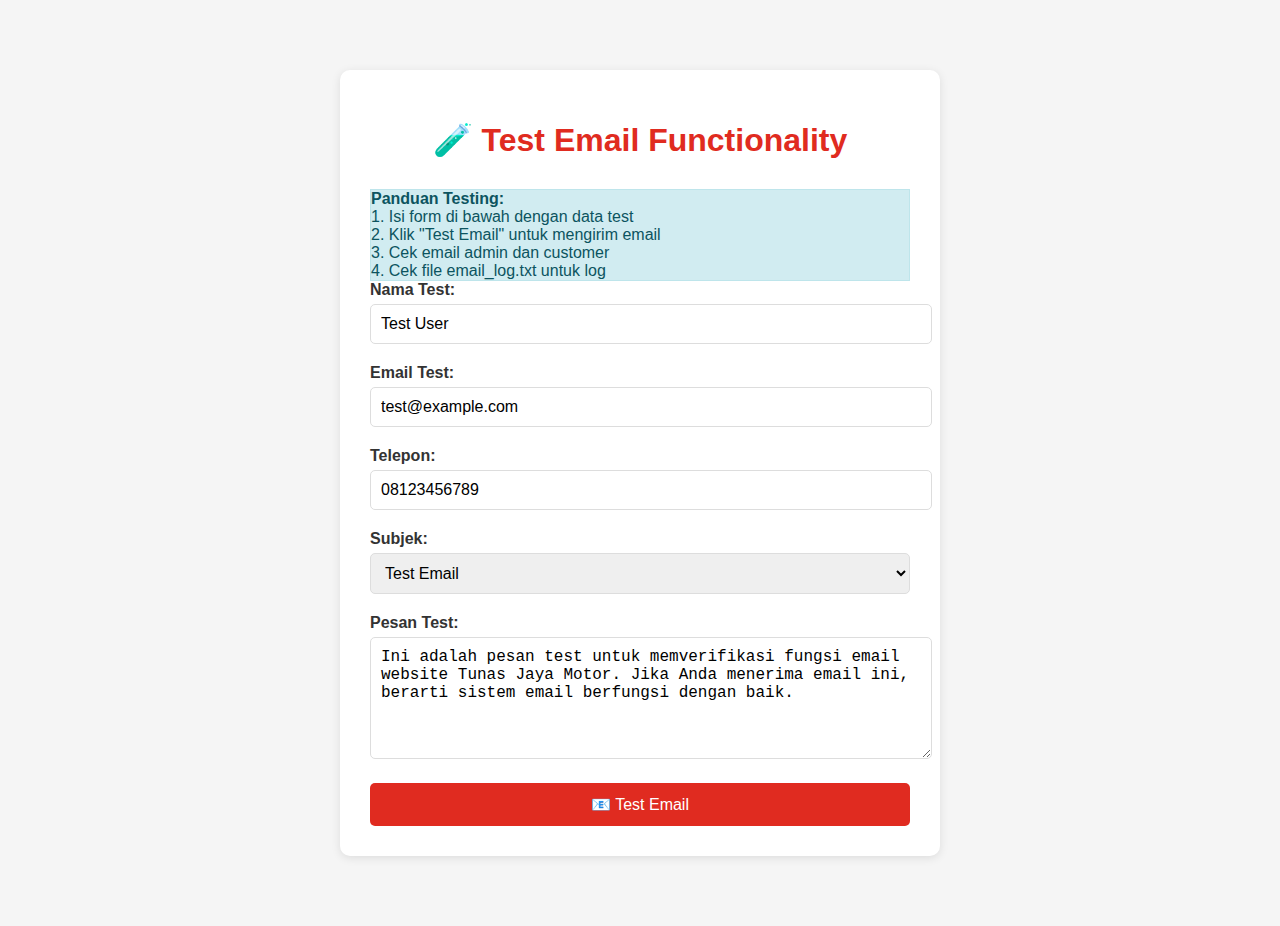
<file: Tunas jaya motor web/test-email.html>
<!DOCTYPE html>
<html lang="id">
<head>
    <meta charset="UTF-8">
    <meta name="viewport" content="width=device-width, initial-scale=1.0">
    <title>Test Email - Tunas Jaya Motor</title>
    <style>
        body {
            font-family: Arial, sans-serif;
            max-width: 600px;
            margin: 50px auto;
            padding: 20px;
            background-color: #f5f5f5;
        }
        .container {
            background: white;
            padding: 30px;
            border-radius: 10px;
            box-shadow: 0 2px 10px rgba(0,0,0,0.1);
        }
        h1 {
            color: #e02b20;
            text-align: center;
            margin-bottom: 30px;
        }
        .form-group {
            margin-bottom: 20px;
        }
        label {
            display: block;
            margin-bottom: 5px;
            font-weight: bold;
            color: #333;
        }
        input, select, textarea {
            width: 100%;
            padding: 10px;
            border: 1px solid #ddd;
            border-radius: 5px;
            font-size: 16px;
        }
        textarea {
            height: 100px;
            resize: vertical;
        }
        button {
            background-color: #e02b20;
            color: white;
            padding: 12px 30px;
            border: none;
            border-radius: 5px;
            font-size: 16px;
            cursor: pointer;
            width: 100%;
        }
        button:hover {
            background-color: #c0251a;
        }
        button:disabled {
            background-color: #ccc;
            cursor: not-allowed;
        }
        .result {
            margin-top: 20px;
            padding: 15px;
            border-radius: 5px;
            display: none;
        }
        .success {
            background-color: #d4edda;
            color: #155724;
            border: 1px solid #c3e6cb;
        }
        .error {
            background-color: #f8d7da;
            color: #721c24;
            border: 1px solid #f5c6cb;
        }
        .info {
            background-color: #d1ecf1;
            color: #0c5460;
            border: 1px solid #bee5eb;
        }
    </style>
</head>
<body>
    <div class="container">
        <h1>🧪 Test Email Functionality</h1>
        
        <div class="info" style="display: block;">
            <strong>Panduan Testing:</strong><br>
            1. Isi form di bawah dengan data test<br>
            2. Klik "Test Email" untuk mengirim email<br>
            3. Cek email admin dan customer<br>
            4. Cek file email_log.txt untuk log
        </div>

        <form id="testForm">
            <div class="form-group">
                <label for="name">Nama Test:</label>
                <input type="text" id="name" name="nama" value="Test User" required>
            </div>

            <div class="form-group">
                <label for="email">Email Test:</label>
                <input type="email" id="email" name="email" value="test@example.com" required>
            </div>

            <div class="form-group">
                <label for="phone">Telepon:</label>
                <input type="tel" id="phone" name="telepon" value="08123456789">
            </div>

            <div class="form-group">
                <label for="subject">Subjek:</label>
                <select id="subject" name="subjek" required>
                    <option value="test">Test Email</option>
                    <option value="penjualan">Konsultasi Penjualan</option>
                    <option value="sparepart">Pesanan Sparepart</option>
                    <option value="service">Booking Service</option>
                    <option value="asuransi">Konsultasi Asuransi</option>
                    <option value="kredit">Pengajuan Kredit</option>
                </select>
            </div>

            <div class="form-group">
                <label for="message">Pesan Test:</label>
                <textarea id="message" name="pesan" required>Ini adalah pesan test untuk memverifikasi fungsi email website Tunas Jaya Motor. Jika Anda menerima email ini, berarti sistem email berfungsi dengan baik.</textarea>
            </div>

            <button type="submit" id="submitBtn">📧 Test Email</button>
        </form>

        <div id="result" class="result"></div>
    </div>

    <script>
        document.getElementById('testForm').addEventListener('submit', async function(e) {
            e.preventDefault();
            
            const submitBtn = document.getElementById('submitBtn');
            const resultDiv = document.getElementById('result');
            
            // Show loading state
            submitBtn.textContent = 'Mengirim...';
            submitBtn.disabled = true;
            resultDiv.style.display = 'none';
            
            // Get form data
            const formData = new FormData(this);
            const emailData = {
                form_type: 'test',
                name: formData.get('nama'),
                email: formData.get('email'),
                phone: formData.get('telepon'),
                subject: formData.get('subjek'),
                message: formData.get('pesan')
            };
            
            try {
                // Test both email files
                const files = ['send-email.php', 'send-email-smtp.php'];
                let success = false;
                let errorMessage = '';
                
                for (const file of files) {
                    try {
                        const response = await fetch(file, {
                            method: 'POST',
                            headers: {
                                'Content-Type': 'application/json',
                            },
                            body: JSON.stringify(emailData)
                        });
                        
                        const result = await response.json();
                        
                        if (result.success) {
                            success = true;
                            resultDiv.className = 'result success';
                            resultDiv.innerHTML = `
                                <strong>✅ Email berhasil dikirim!</strong><br>
                                File: ${file}<br>
                                Pesan: ${result.message}<br>
                                <br>
                                <strong>Yang perlu dicek:</strong><br>
                                1. Email admin (info@tunasjayamotor.com)<br>
                                2. Email customer (${emailData.email})<br>
                                3. File email_log.txt untuk log
                            `;
                            break;
                        } else {
                            errorMessage = result.message;
                        }
                    } catch (error) {
                        console.error(`Error with ${file}:`, error);
                        errorMessage = `Error dengan ${file}: ${error.message}`;
                    }
                }
                
                if (!success) {
                    resultDiv.className = 'result error';
                    resultDiv.innerHTML = `
                        <strong>❌ Email gagal dikirim</strong><br>
                        Error: ${errorMessage}<br>
                        <br>
                        <strong>Troubleshooting:</strong><br>
                        1. Pastikan server mendukung PHP<br>
                        2. Cek fungsi mail() tersedia<br>
                        3. Konfigurasi email server<br>
                        4. Cek file permissions
                    `;
                }
                
            } catch (error) {
                console.error('Error:', error);
                resultDiv.className = 'result error';
                resultDiv.innerHTML = `
                    <strong>❌ Terjadi kesalahan</strong><br>
                    Error: ${error.message}<br>
                    <br>
                    <strong>Kemungkinan penyebab:</strong><br>
                    1. Server tidak mendukung fetch API<br>
                    2. File PHP tidak dapat diakses<br>
                    3. CORS policy blocking request
                `;
            } finally {
                resultDiv.style.display = 'block';
                submitBtn.textContent = '📧 Test Email';
                submitBtn.disabled = false;
            }
        });
        
        // Auto-fill with test data
        document.getElementById('name').addEventListener('focus', function() {
            if (this.value === '') {
                this.value = 'Test User';
            }
        });
        
        document.getElementById('email').addEventListener('focus', function() {
            if (this.value === '') {
                this.value = 'test@example.com';
            }
        });
    </script>
</body>
</html>
</file>
